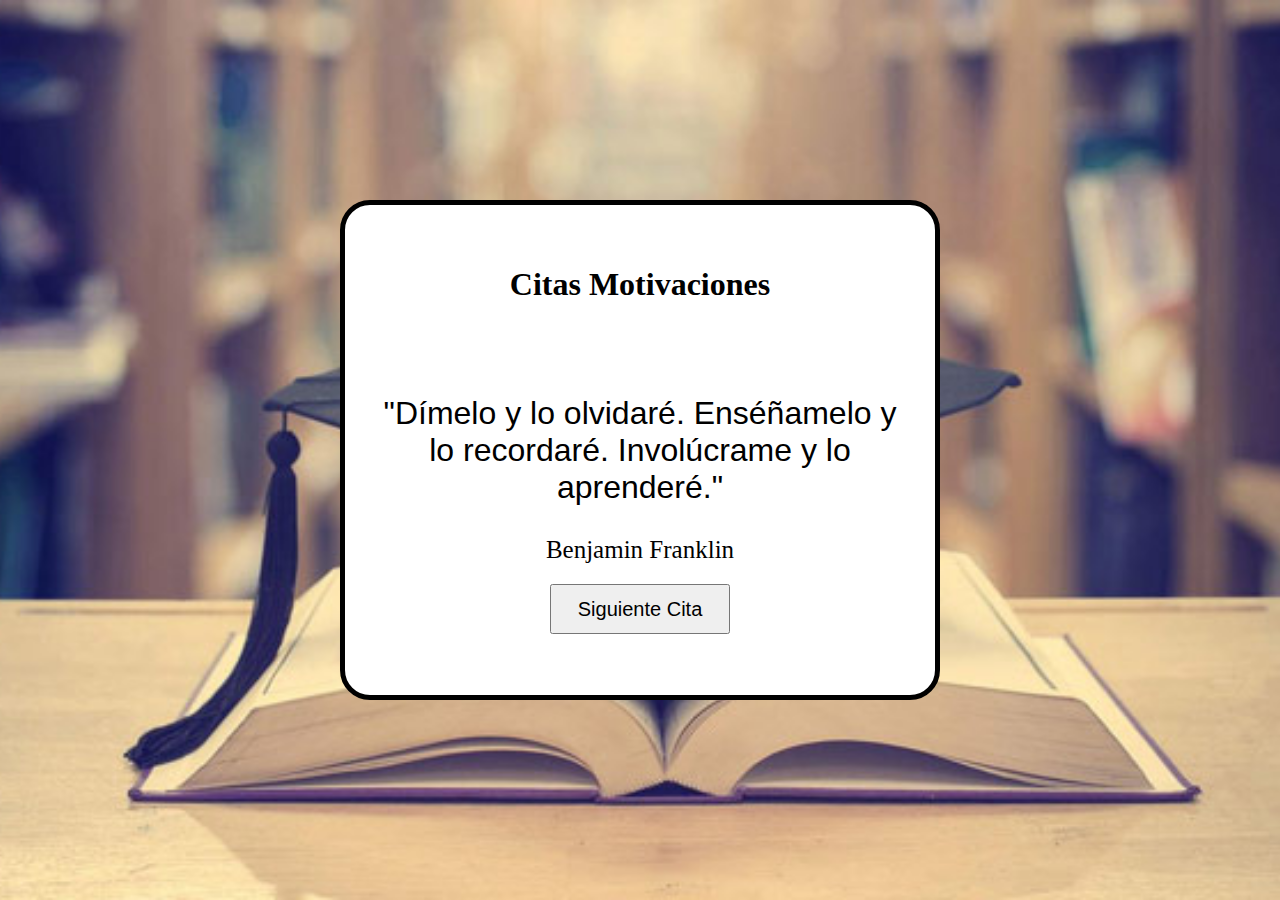
<file: citas-aleatoria/index.html>
<!DOCTYPE html>
<html lang="en">
  <head>
    <meta charset="UTF-8" />
    <meta name="viewport" content="width=device-width, initial-scale=1.0" />
    <title>CitasAleatoria</title>
    <link
      href="https://cdn.jsdelivr.net/npm/bootstrap@5.3.1/dist/css/bootstrap.min.css"
      rel="stylesheet"
      integrity="sha384-4bw+/aepP/YC94hEpVNVgiZdgIC5+VKNBQNGCHeKRQN+PtmoHDEXuppvnDJzQIu9"
      crossorigin="anonymous"
    />
    <link rel="stylesheet" href="style.css" />
  </head>
  <body>
    <div class="contenedor contenido-centrado">
      <h1 id="titulo" class="contenido-centrado">Citas Motivaciones</h1>
      <div class="contenedor-interno contenido-centrado">
        <p id="cita" class="contenido-centrado"></p>
        <p id="autor" class="contenido-centrado"></p>
        <button type="button" id="boton-cambiar-cita" class="btn btn-primary">
          Siguiente Cita
        </button>
      </div>
    </div>
    <script
      src="https://cdn.jsdelivr.net/npm/bootstrap@5.3.1/dist/js/bootstrap.bundle.min.js"
      integrity="sha384-HwwvtgBNo3bZJJLYd8oVXjrBZt8cqVSpeBNS5n7C8IVInixGAoxmnlMuBnhbgrkm"
      crossorigin="anonymous"
    ></script>
    <script src="citas.js"></script>
    <script src="app.js"></script>
  </body>
</html>
</file>
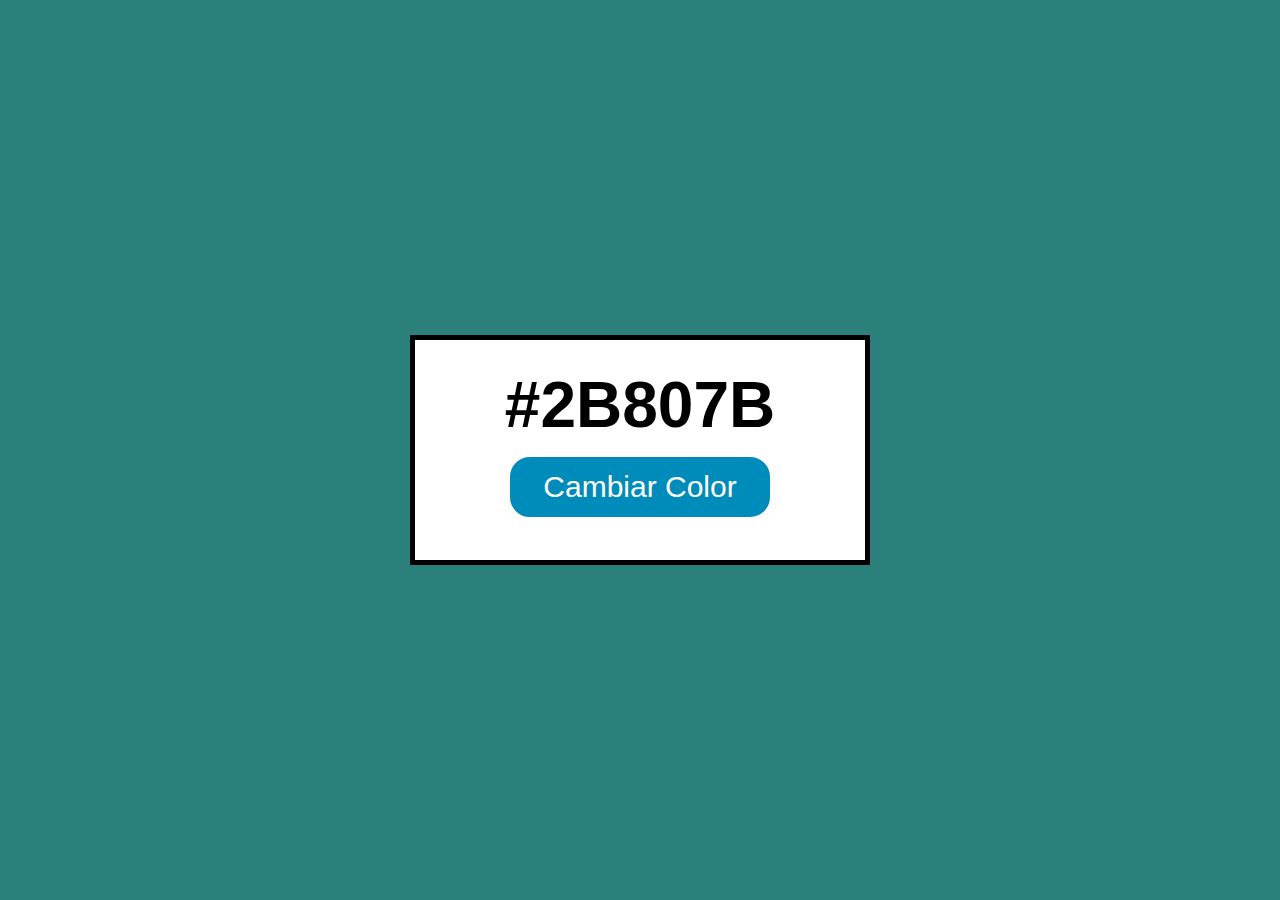
<file: color-aleatorio/index.html>
<!DOCTYPE html>
<html lang="es">
<head>
    <meta charset="UTF-8">
    <meta name="viewport" content="width=device-width, initial-scale=1.0">
    <title>ColorAleatorio</title>
    <link rel="stylesheet" href="style.css">
</head>
<body>
    <div class="centrar-flex">
        <div id="contenedor" class="centrar-flex">
             <p id="color">#2B807B</p>
             <button id="boton-color">Cambiar Color</button>
        </div>
        <script src="app.js"></script>
    </div>
</body>
</html>
</file>
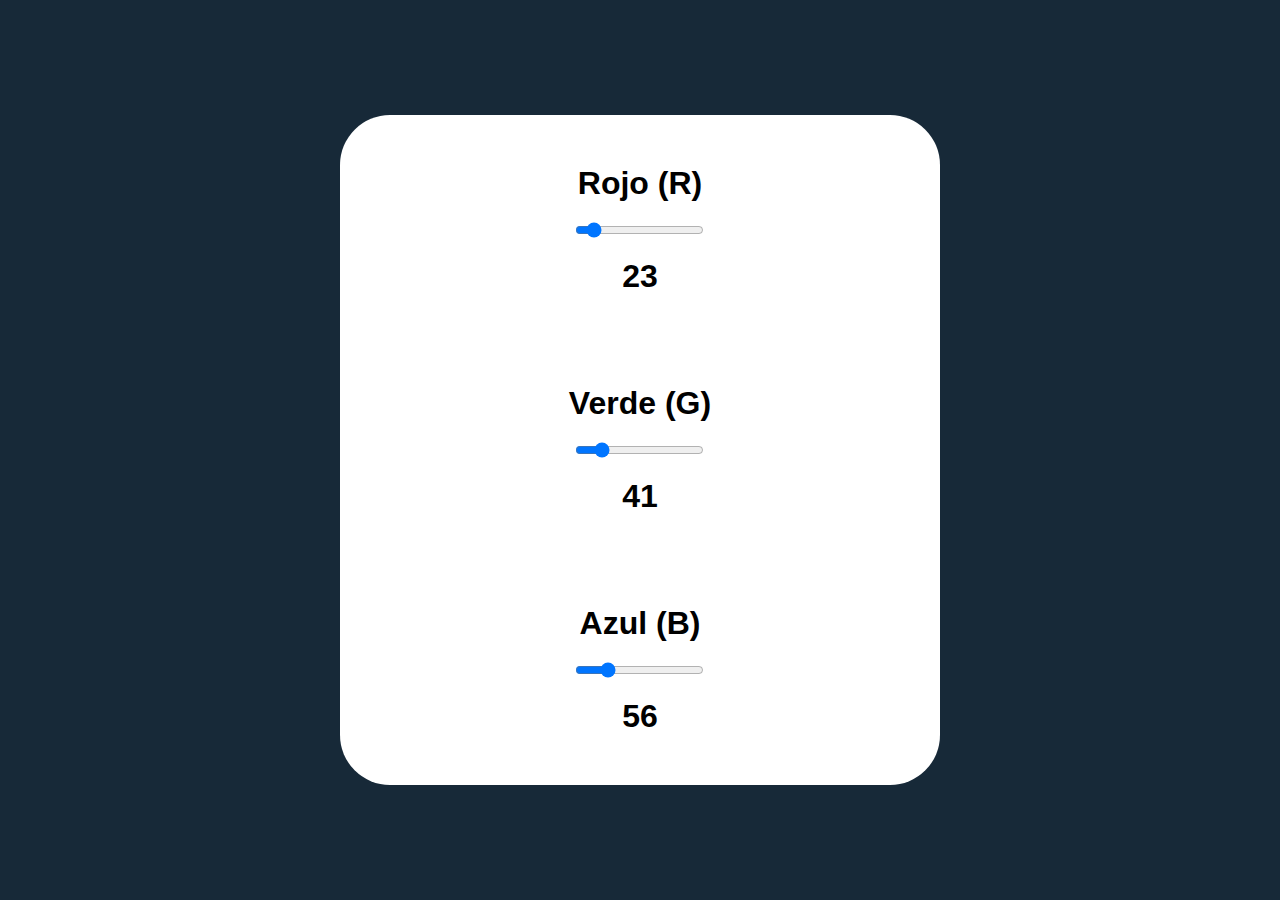
<file: color-input-RGB/index.html>
<!DOCTYPE html>
<html lang="en">
<head>
    <meta charset="UTF-8">
    <meta name="viewport" content="width=device-width, initial-scale=1.0">
    <title>Color RGB</title>
    <link rel="stylesheet" href="style.css">
</head>
<body>
    <div class="contenedor-principal">
        <div class="contenedor-interno">
            <div class="color">
                <label for="rojo">Rojo (R)</label>
                <input type="range" value="23" id="rojo" min="0" max="255" step="1">
                <p id="texto-rojo"></p>
            </div>
            <div class="color">
                <label for="verde">Verde (G)</label>
                <input type="range" value="41" id="verde" min="0" max="255" step="1">
                <p id="texto-verde"></p>
            </div>
            <div class="color">
                <label for="azul">Azul (B)</label>
                <input type="range" value="56" id="azul" min="0" max="255" step="1">
                <p id="texto-azul"></p>
            </div>
        </div>
    </div>
    <script src="app.js"></script>
</body>
</html>
</file>
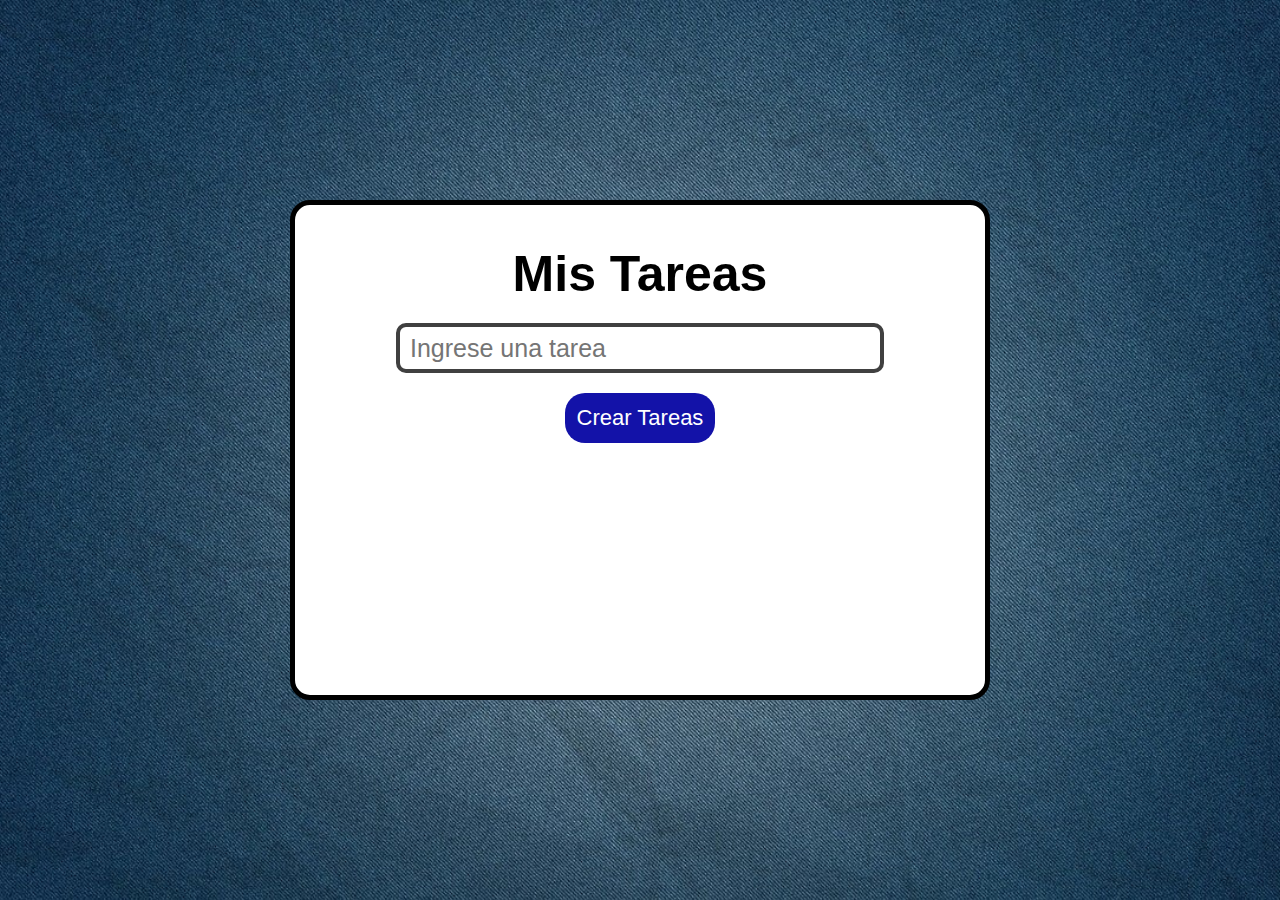
<file: listas-tareas/index.html>
<!DOCTYPE html>
<html lang="es">
  <head>
    <meta charset="UTF-8" />
    <meta name="viewport" content="width=device-width, initial-scale=1.0" />
    <link
      rel="stylesheet"
      href="https://cdn.jsdelivr.net/npm/bootstrap-icons@1.10.5/font/bootstrap-icons.css"
    />
    <link
      href="https://cdn.jsdelivr.net/npm/bootstrap@5.3.1/dist/css/bootstrap.min.css"
      rel="stylesheet"
      integrity="sha384-4bw+/aepP/YC94hEpVNVgiZdgIC5+VKNBQNGCHeKRQN+PtmoHDEXuppvnDJzQIu9"
      crossorigin="anonymous"
    />
    <title>ListasTareas</title>
    <link rel="stylesheet" href="style.css" />
  </head>
  <body>
    <main class="contenedor">
      <h1>Mis Tareas</h1>
      <input
        id="ingresar-tarea"
        placeholder="Ingrese una tarea"
      />
      <button type="submit">Crear Tareas</button>
      <div id="lista-de-tarea">
        <!-- Tareas -->
      </div>
    </main>
    <script src="app.js"></script>
  </body>
</html>
</file>
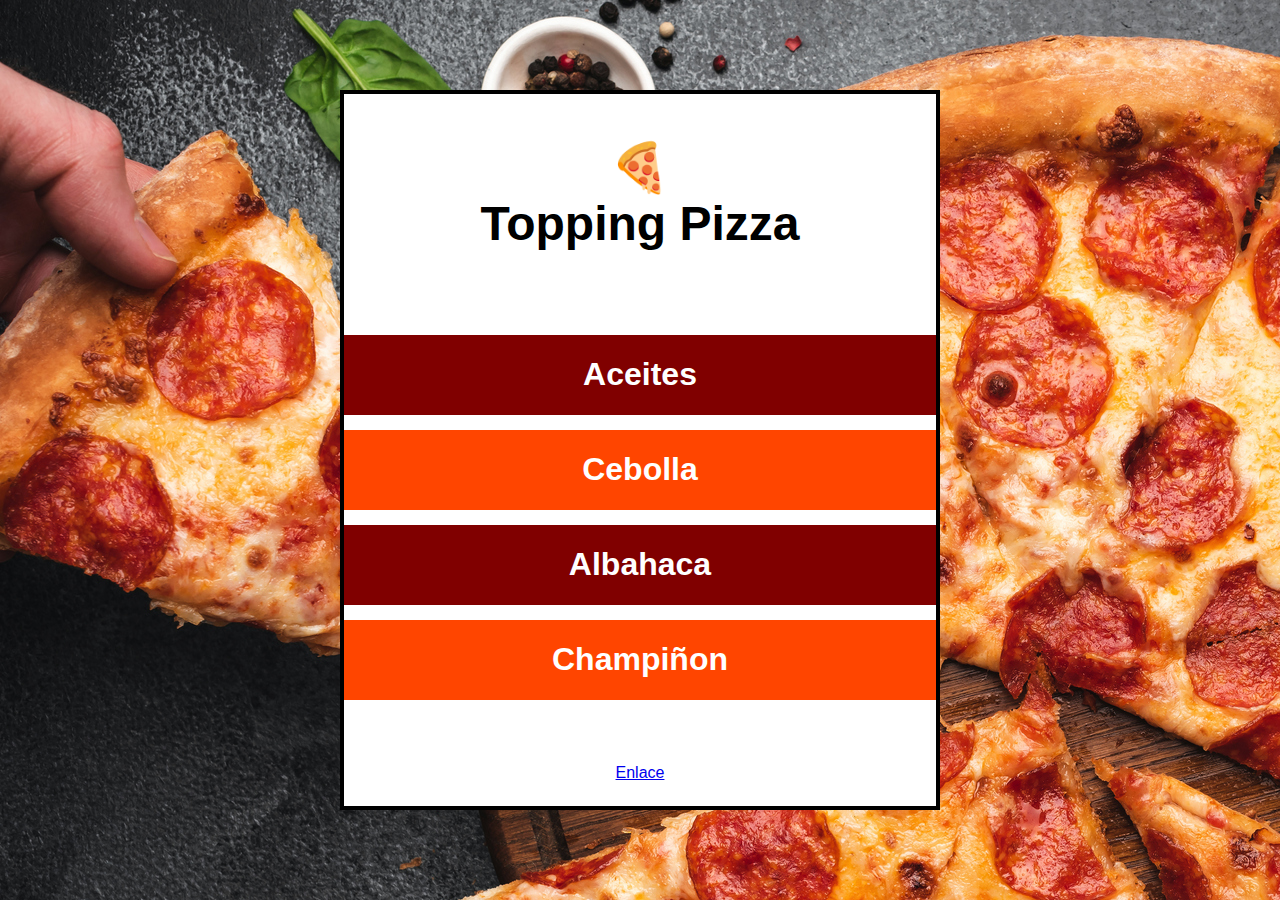
<file: toppings-pizza/index.html>
<!DOCTYPE html>
<html lang="es">
  <head>
    <meta charset="UTF-8" />
    <meta name="viewport" content="width=device-width, initial-scale=1.0" />
    <title>Mis Toppings</title>
    <link rel="shortcut icon" href="img/favicon.png" type="image/x-icon">
    <link rel="stylesheet" href="styles.css">
  </head>
  <body>
    <div id="contenedor">
        <h1 id="titulo">🍕 <br> Topping  Pizza</h1>
        <ul id="lista-topping">
            <li class="topping fondo-maron">Aceites</li>
            <li class="topping fondo-naranja" id="aceituna">Cebolla</li>
            <li class="topping fondo-maron">Albahaca</li>
            <li class="topping fondo-naranja" id="aceituna">Champiñon</li>
        </ul>
        <a href="http://">Enlace</a>
    </div>
    <script src="app.js"></script>
  </body>
</html>
</file>
<file: citas-aleatoria/style.css>
*{
    margin: 0;
    padding: 0;
    box-sizing: border-box;
    font-family: Lato, Geneva, Tahoma, sans-serif
}

body{
display: flex;
justify-content: center;
align-items: center;
height: 100vh;
text-align: center;
background: url(img/portadad.jpg) no-repeat center center/cover;
}

.contenido-centrado{
    display: flex;
    flex-wrap: wrap;
    align-items: center;
    justify-content: center;
}

.contenedor{
    background-color: white;
    width: 80vw;
    max-width: 600px;
    min-height: 500px;
    padding: 20px;
    border: 5px solid black;
    border-radius: 30px;

}

.contenedor-interno{
    width: 800%;
}

#titulo{
    width: 100%;
    font-weight: bold;
    text-align: center;
    font-family: 'Courgette', cursive;
}

#cita{
    font-size: 32px;
    width: 100%;
    display: flex;
    justify-content: center;
    text-align: center;
    margin: 10px;
}

#autor{
    width: 100%;
    font-size: 25px;
    display: flex;
    justify-content: center;
    align-items: center;
    padding: 20px;
    font-family: 'Courgette', cursive;
}

#boton-cambiar-cita{
    width: 180px;
    height: 50px;
    font-size: 20px;
}
</file>
<file: color-aleatorio/style.css>
*{
    margin: 0;
    padding: 0;
    font-family: Verdana, sans-serif;
}

body{
    height: 100vh;
    display: flex;
    justify-content: center;
    background-color: #2B807B;
    text-align: center;
}

.centrar-flex{
    display: flex;
    justify-content: center;
    align-items: center;
}

#contenedor {
    height: 220px;
    width: 450px;
    border: 5px solid black;
    background-color: white;
    flex-wrap: wrap;
    flex-direction: column;
}

#color {
    font-size: 4rem;
    font-weight: bold;
}

button{
    cursor: pointer;
    font-size: 30px;
    color: white;
    border-radius: 20px;
    background-color: #008CBA;
    margin: 15px;
    padding: 10px 30px;
    border: 3px solid #008CBA;
    user-select: none;
    transition-duration: 0.4s;

}

button:hover {
    background-color: #0a6583;
}
</file>
<file: color-input-RGB/style.css>
*{
    margin: 0;
    padding: 0;
    font-family: Verdana, Geneva, Tahoma, sans-serif;
}

body{
    height: 100vh;
    display: flex;
    justify-content: center;
    align-items: center;
    text-align: center;
    background-color: rgb(23, 41, 56);
}

.contenedor-principal {
    background-color: white;
    width: 50vw;
    max-width: 600px;
    min-height: 350px;
    display: flex;
    flex-wrap: wrap;
    justify-content: center;
    align-items: center;
    border-radius: 50px;
}

.color {
    padding: 20px;
    margin: 10px;
    font-size: 2rem;
    font-weight: bold;
    display: flex;
    flex-direction: column;
    justify-content: space-around;
    align-items: center;
}

label, p {
    margin: 20px;
}
</file>
<file: listas-tareas/style.css>
*{
    margin: 0;
    padding: 0;
    box-sizing: border-box;
    font-family: 'Roboto', sans-serif;
}

body{
    min-height: 100vh;
    display: flex;
    justify-content: center;
    align-items: center;
    text-align: center;
    padding: 40px 0;
    background: url(img/fondo.jpg) no-repeat center center/cover;
}

.contenedor {
    width: 700px;
    min-height: 500px;
    background-color: white;
    padding: 40px;
    border: 5px solid black;
    border-radius: 20px;
    display: flex;
    flex-wrap: wrap;
    flex-direction: column;
    align-items: center;
}

h1{
    font-size: 50px;
    font-weight: bold;
}

input{
    width: 80%;
    height: 50px;
    font-size: 25px;
    margin: 20px;
    padding: 10px;
    border:  4px solid #404040;
    border-radius: 10px;
}

button{
    width: 150px;
    height: 50px;
    padding: 10px;
    color: white;
    background-color: #1312a8;
    font-size: 22px;
    border-radius: 20px;
    border: none;
    border-radius: 20px;
    cursor: pointer;
    user-select: none;
    transition-duration: 0.4s;
    margin-bottom: 10px ;
}

button:hover {
    background-color: #2d39e9;
    
}

#lista-de-tareas{
    width: 80%;
    margin-top: 20px;
}
.tarea{
    width: 100%;
    height: 70px;
    font-size: 25px;
    padding: 10px;
    margin-top: 10px;
    color: white;
    background-color: #407ba6;
    border: 2px solid black;
    border-radius: 10px;
    display: flex;
    justify-content: space-between;
    align-items: center;
    text-align: center;
}

.tarea.completada{
    text-decoration: line-through;
    background-color: black;
    border: none;
}

.tarea p{
    max-width: 350px;
}

i{
    margin: 5px;
    padding: 10px;
    cursor: pointer;  

}

.icono-completar{
    color: rgb(0, 255, 0);
}

.icono-eliminado{
    color: white;
}

.icono-completar:hover,
.icono-eliminado:hover {
    background-color: rgba(255, 255, 255, 0.523);
}
</file>
<file: toppings-pizza/styles.css>
*{
    margin: 0;
    padding: 0;
    box-sizing: border-box;
    font-family: 'Lato', sans-serif;
}

body{
display: flex;
justify-content: center;
align-items: center;
height: 100vh;
text-align: center;
background: url(img/pizza.jpg), no-repeat center center/cover;
}

#contenedor{
      display: flex;
      flex-wrap: wrap;
      justify-content: center;
      align-items: center;
      min-height: 80vh ;
      width: 80vh;
      max-width: 600px;
      background-color: white;
      border: 4px solid black;
}

h1{
    font-size: 3rem;
    width: 100%;
    margin: 20px 10px;
}

ul{
    width: 100%;
    height: 100%;
}

.topping{
    font-size: 2rem;
    font-weight: bold;
    color: white;
    display: flex;
    flex-wrap: wrap;
    justify-content: center;
    align-items: center;
    width: 100%;
    height: 80px;
    margin: 15px 0;
}

.fondo-maron{
    background-color: maroon;
}

.fondo-naranja{
    background-color: orangered;
}

.texto-rojo{
    color: red;
}
</file>
